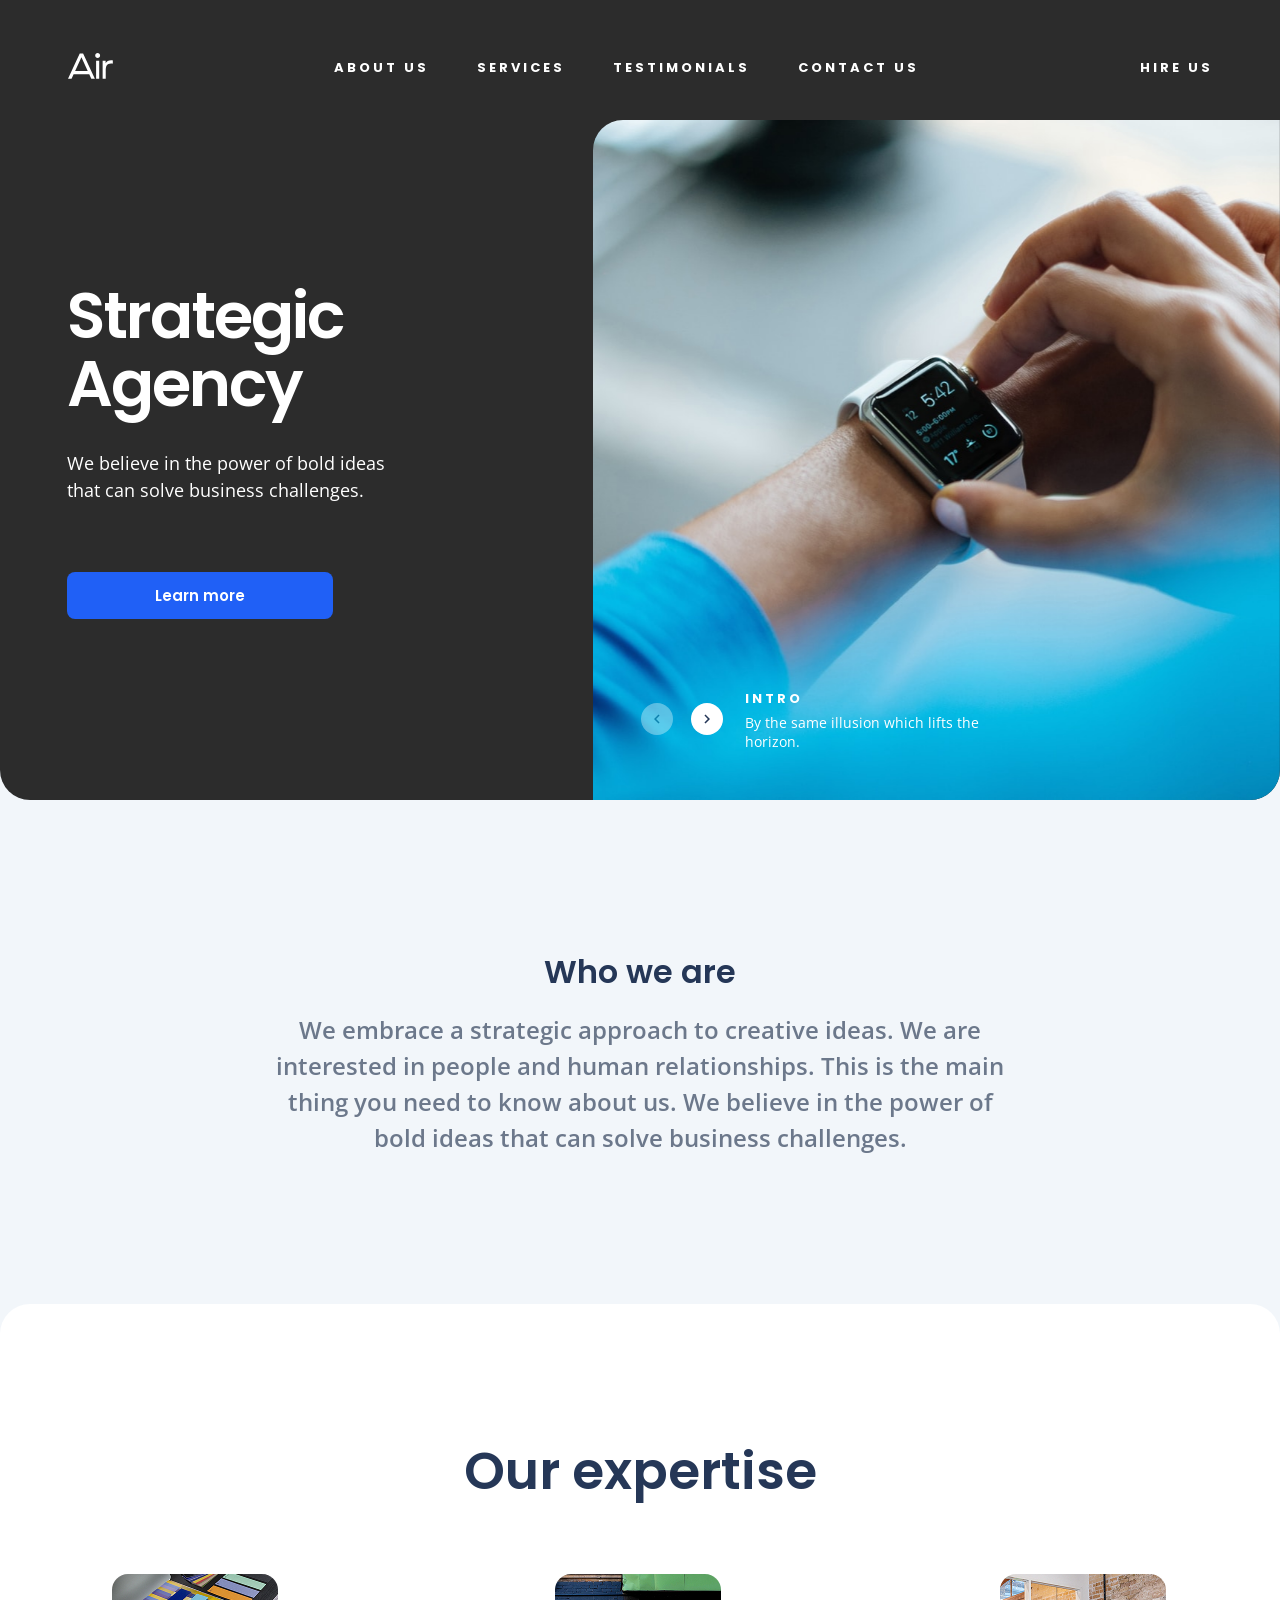
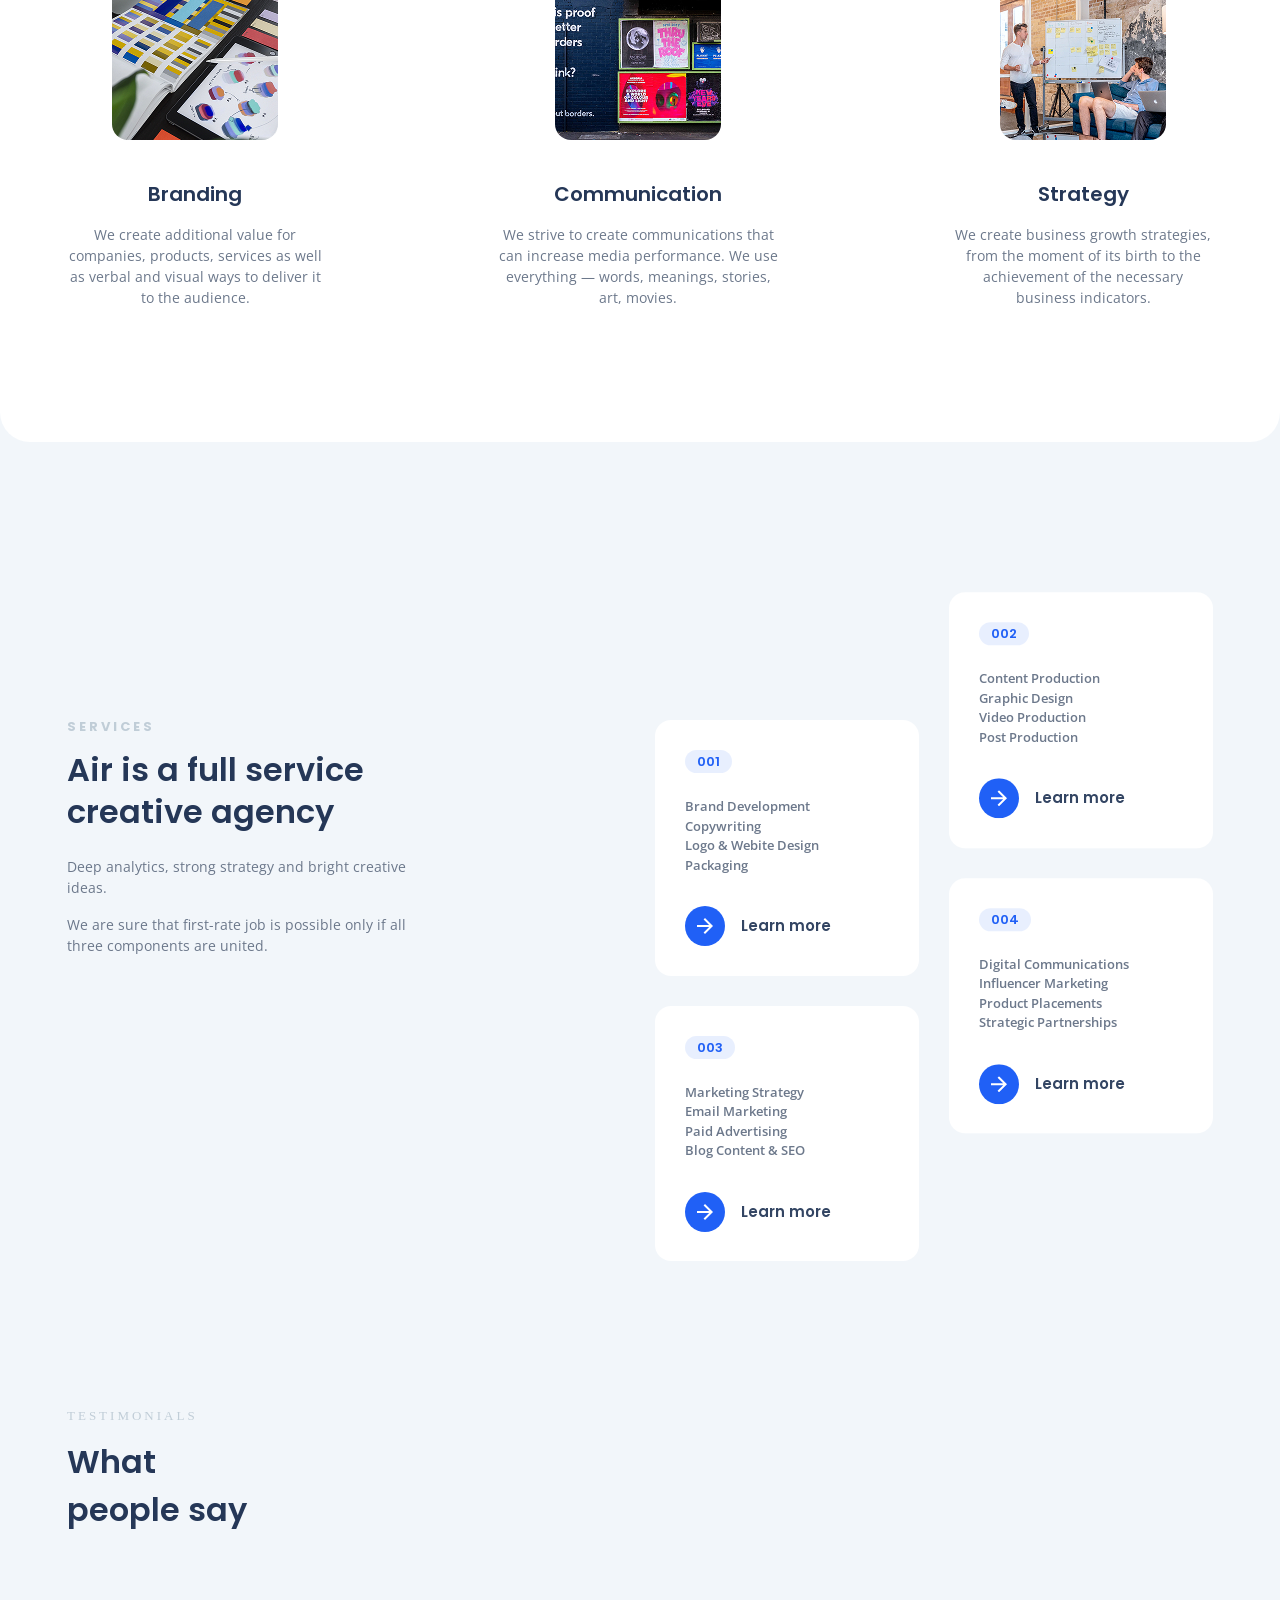
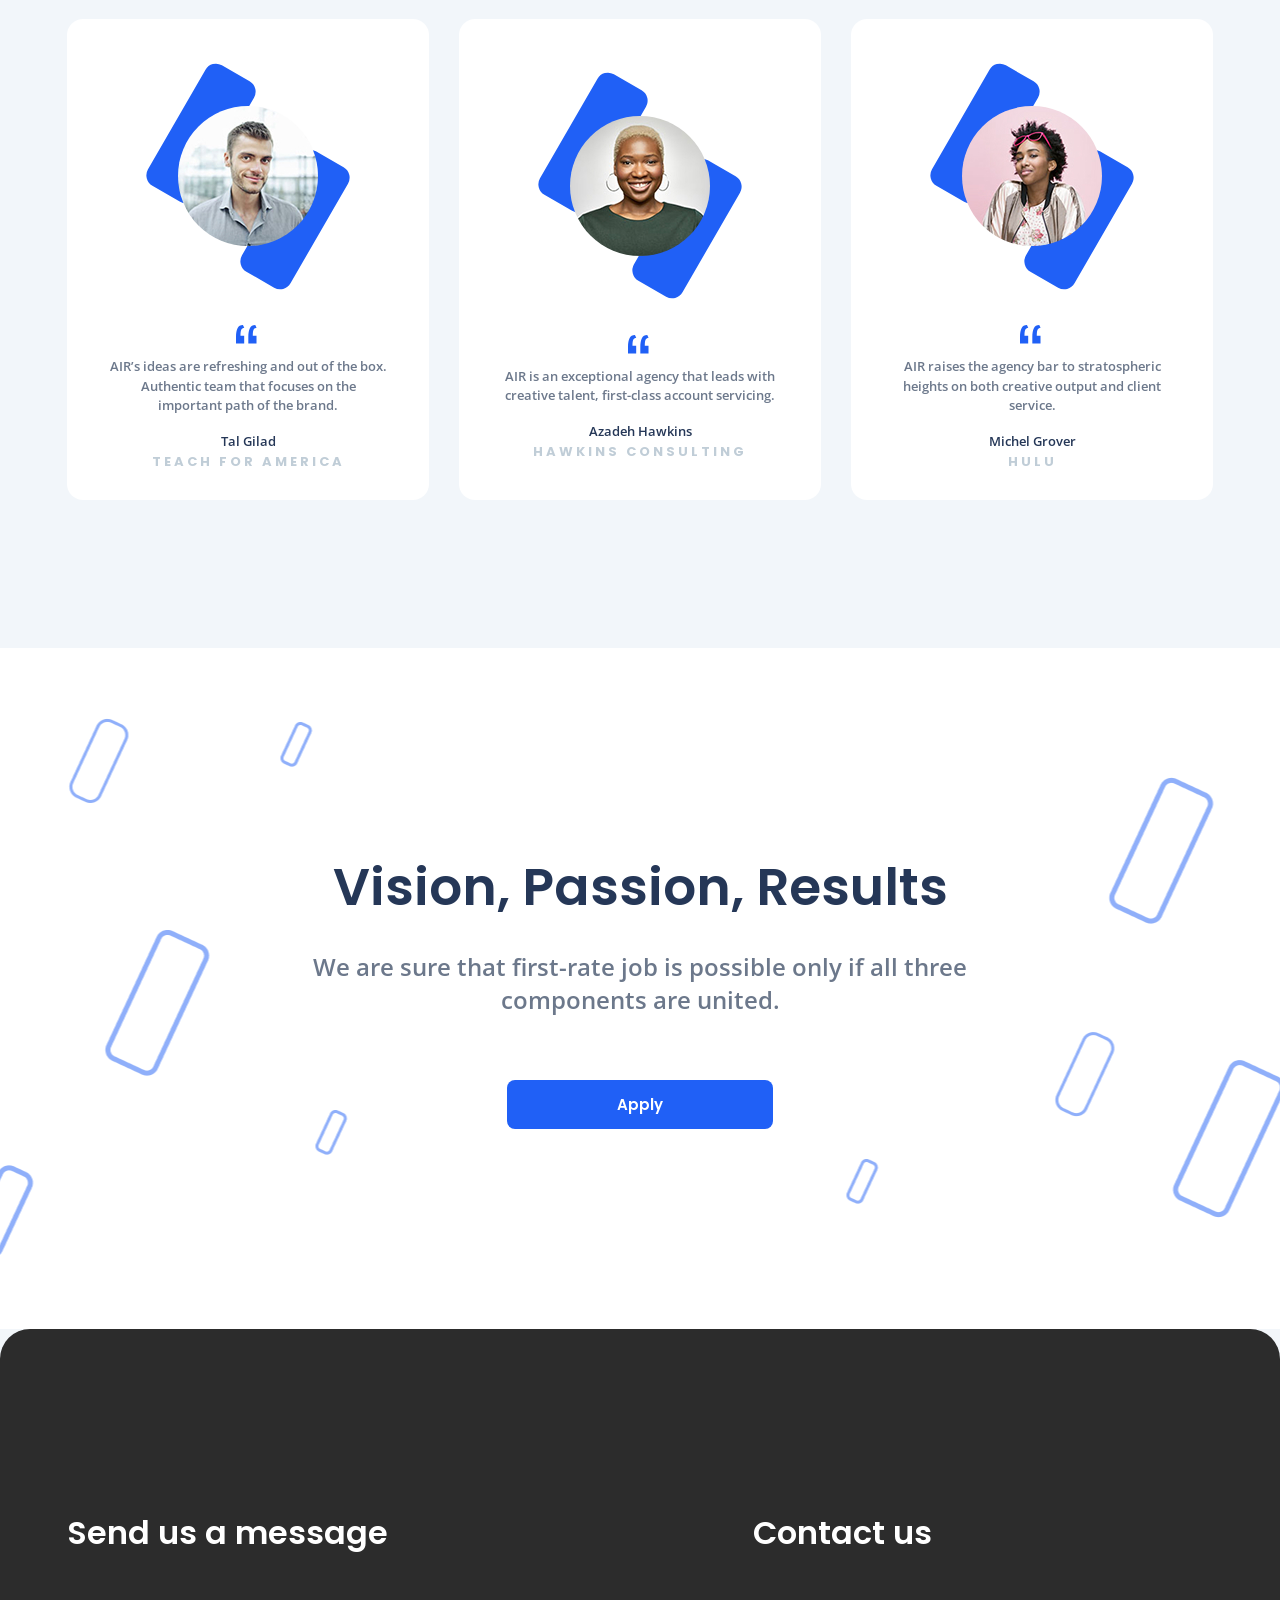
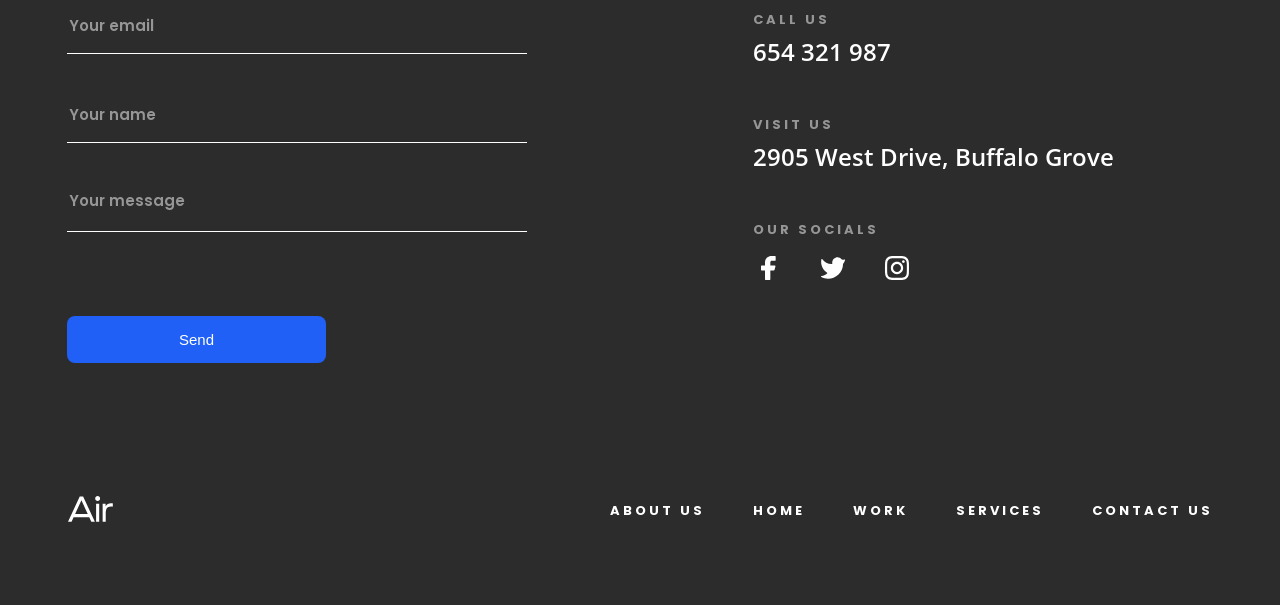
<file: index.html>
<!doctype html><html lang="en" class="page"><head><meta charset="UTF-8"><meta name="viewport" content="width=device-width, initial-scale=1.0"><title>Air</title><link rel="icon shortcut" href="logo.89972a8c.svg" type="image/x-icon"><link rel="stylesheet" href="https://cdn.jsdelivr.net/npm/swiper@11/swiper-bundle.min.css"><link rel="stylesheet" href="style.5e8ca512.css"></head><body class="page__body"> <header class="header"> <div class="header__wrapper"> <div class="container"> <div class="header__content"> <div class="header__top"> <div class="top-bar"> <a href="#" class="top-bar__logo-link"> <img src="logo.89972a8c.svg" alt="logo" class="top-bar__logo"> </a> <a href="#menu" class="top-bar__mobile-menu-button"></a> <nav class="nav top-bar__menu"> <ul class="nav__list"> <li class="nav__item"> <a href="#about" class="nav__link"> About us </a> </li> <li class="nav__item"> <a href="#services" class="nav__link"> Services </a> </li> <li class="nav__item"> <a href="#testimonials" class="nav__link"> Testimonials </a> </li> <li class="nav__item"> <a href="#contacts" class="nav__link"> Contact Us </a> </li> </ul> </nav> <a href="#contacts" class="top-bar__link"> Hire us </a> </div> </div> <h1 class="header__title">Strategic Agency</h1> <p class="header__text"> We believe in the power of bold ideas that can solve business challenges. </p> <a href="#expertise" class="header__button"> Learn more </a> </div> </div> <div class="swiper"> <div class="swiper-wrapper"> <div class="swiper-slide"> <img class="swiper-slide-img" src="slide-img-1.9fe3f20c.jpg" alt="slide"> </div> <div class="swiper-slide"> <img class="swiper-slide-img" src="slide-img-2.8b5119e0.jpg" alt="slide"> </div> <div class="swiper-slide"> <img class="swiper-slide-img" src="slide-img-3.0d7498db.jpg" alt="slide"> </div> <div class="swiper-slide"> <img class="swiper-slide-img" src="slide-img-4.89c09b11.jpg" alt="slide"> </div> <div class="swiper-slide"> <img class="swiper-slide-img" src="slide-img-5.0aa9c0ff.jpg" alt="slide"> </div> </div> <div class="swiper__buttons"> <div class="swiper-button-prev"></div> <div class="swiper-button-next"></div> </div> <div class="swiper__info"> <h5 class="swiper__title">Intro</h5> <p class="swiper__description"> By the same illusion which lifts the horizon. </p> </div> </div> </div> </header> <aside class="menu page__menu" id="menu"> <div class="container"> <div class="menu__icons top-bar"> <a href="#" class="menu__logo-link top-bar__logo-link"> <img src="logo.89972a8c.svg" alt="logo" class="menu__logo top-bar__logo"> </a> <a href="#" class="menu__close-button top-bar__close-button"></a> </div> <nav class="menu__items nav top-bar__menu"> <ul class="menu__list nav__list"> <li class="menu__item nav__item"> <a href="#about" class="menu__link nav__link"> About us </a> </li> <li class="menu__item nav__item"> <a href="#services" class="menu__link nav__link"> Services </a> </li> <li class="menu__item nav__item"> <a href="#testimonials" class="menu__link nav__link"> Testimonials </a> </li> <li class="menu__item nav__item"> <a href="#contacts" class="menu__link nav__link"> Contact Us </a> </li> </ul> </nav> </div> </aside> <main class="main page__main"> <div class="main__content"> <section class="about" id="about"> <div class="container"> <div class="about__content"> <h3 class="about__title">Who we are</h3> <p class="about__text"> We embrace a strategic approach to creative ideas. We are interested in people and human relationships. This is the main thing you need to know about us. We believe in the power of bold ideas that can solve business challenges. </p> </div> </div> </section> <section class="expertise" id="expertise"> <div class="container"> <h2 class="expertise__title">Our expertise</h2> <div class="expertise__content"> <article class="expertise__item feature"> <img src="card-img-1.a555bfd7.jpg" alt="card-img" class="feature__img"> <h4 class="feature__title">Branding</h4> <p class="feature__description"> We create additional value for companies, products, services as well as verbal and visual ways to deliver it to the audience. </p> </article> <article class="expertise__item feature"> <img src="card-img-2.facf550f.jpg" alt="card-img" class="feature__img"> <h4 class="feature__title">Communication</h4> <p class="feature__description"> We strive to create communications that can increase media performance. We use everything — words, meanings, stories, art, movies. </p> </article> <article class="expertise__item feature"> <img src="card-img-3.e66b233d.jpg" alt="card-img" class="feature__img"> <h4 class="feature__title">Strategy</h4> <p class="feature__description"> We create business growth strategies, from the moment of its birth to the achievement of the necessary business indicators. </p> </article> </div> </div> </section> <section class="services" id="services"> <div class="container"> <div class="services__content"> <div class="services__top"> <span class="services__subtitle">Services</span> <h3 class="services__title"> Air is a full service creative agency </h3> <p class="services__description"> Deep analytics, strong strategy and bright creative ideas. </p> <p class="services__description"> We are sure that first-rate job is possible only if all three components are united. </p> </div> <div class="services__bottom"> <article class="services__card services-card"> <span class="services-card__number">001</span> <ul class="services-card__list"> <li class="services-card__item">Brand Development</li> <li class="services-card__item">Copywriting</li> <li class="services-card__item">Logo & Webite Design</li> <li class="services-card__item">Packaging</li> </ul> <a href="#expertise" class="services-card__button"> Learn more </a> </article> <article class="services__card services-card"> <span class="services-card__number">002</span> <ul class="services-card__list"> <li class="services-card__item">Сontent Production</li> <li class="services-card__item">Graphic Design</li> <li class="services-card__item">Video Production</li> <li class="services-card__item">Post Production</li> </ul> <a href="#expertise" class="services-card__button"> Learn more </a> </article> <article class="services__card services-card"> <span class="services-card__number">003</span> <ul class="services-card__list"> <li class="services-card__item">Marketing Strategy</li> <li class="services-card__item">Email Marketing</li> <li class="services-card__item">Paid Advertising</li> <li class="services-card__item">Blog Content & SEO</li> </ul> <a href="#expertise" class="services-card__button"> Learn more </a> </article> <article class="services__card services-card"> <span class="services-card__number">004</span> <ul class="services-card__list"> <li class="services-card__item">Digital Communications</li> <li class="services-card__item">Influencer Marketing</li> <li class="services-card__item">Product Placements</li> <li class="services-card__item">Strategic Partnerships</li> </ul> <a href="#expertise" class="services-card__button"> Learn more </a> </article> </div> </div> </div> </section> <section class="testimonials" id="testimonials"> <div class="container"> <div class="testimonials__content"> <span class="testimonials__subtitle">Testimonials</span> <h3 class="testimonials__title"> What <br> people say </h3> <div class="testimonials__items"> <div class="testimonials__card testimonials-card"> <div class="testimonials-card__img-wrapper"> <img src="testimonial-ava-1.d01fabaa.jpg" alt="client`s photo" class="testimonials-card__img"> </div> <blockquote class="testimonials-card__blockquote"> AIR’s ideas are refreshing and out of the box. Authentic team that focuses on the important path of the brand. </blockquote> <p class="testimonials-card__name">Tal Gilad</p> <span class="testimonials-card__company"> Teach for America </span> </div> <div class="testimonials__card testimonials-card"> <div class="testimonials-card__img-wrapper"> <img src="testimonial-ava-2.005ca724.jpg" alt="client`s photo" class="testimonials-card__img"> </div> <blockquote class="testimonials-card__blockquote"> AIR is an exceptional agency that leads with creative talent, first-class account servicing. </blockquote> <p class="testimonials-card__name">Azadeh Hawkins</p> <span class="testimonials-card__company"> Hawkins Consulting </span> </div> <div class="testimonials__card testimonials-card"> <div class="testimonials-card__img-wrapper"> <img src="testimonial-ava-3.c8e4be14.jpg" alt="client`s photo" class="testimonials-card__img"> </div> <blockquote class="testimonials-card__blockquote"> AIR raises the agency bar to stratospheric heights on both creative output and client service. </blockquote> <p class="testimonials-card__name">Michel Grover</p> <span class="testimonials-card__company">Hulu</span> </div> </div> </div> </div> </section> <section class="vision-passion-results" id="vision-passion-results"> <div class="container"> <div class="vision-passion-results__content"> <h2 class="vision-passion-results__title"> Vision, Passion, Results </h2> <p class="vision-passion-results__description"> We are sure that first-rate job is possible only if all three components are united. </p> <a href="#contacts" class="vision-passion-results__button"> Apply </a> </div> </div> </section> </div> </main> <footer class="footer"> <div class="container"> <div class="footer__top"> <div class="footer__message"> <h3 class="footer__message-title">Send us a message</h3> <form method="post" action="#" class="footer__form form" onsubmit="this.reset(); return false;"> <input name="email" type="email" class="form__input form__item" placeholder="Your email" required> <input name="name" type="text" class="form__input form__item" placeholder="Your name" required> <textarea name="message" id="message" class="form__item form__message" placeholder="Your message" required></textarea> <button type="submit" class="form__button"> Send </button> </form> </div> <div class="contacts footer__contacts" id="contacts"> <h3 class="contacts__title">Contact us</h3> <h5 class="contacts__description">Call us</h5> <a href="tel:654 321 987" class="contacts__link"> 654 321 987 </a> <h5 class="contacts__description">Visit us</h5> <a href="https://maps.app.goo.gl/btxnkkse9pQJFksMA" target="_blank" class="contacts__link"> 2905 West Drive, Buffalo Grove </a> <h5 class="contacts__description">Our socials</h5> <div class="contacts__socials"> <a href="https://facebook.com" class="contacts__social-link contacts__social-link--facebook" target="_blank"></a> <a href="https://x.com" class="contacts__social-link contacts__social-link--x" target="_blank"></a> <a href="https://instagram.com" class="contacts__social-link contacts__social-link--instagram" target="_blank"></a> </div> </div> </div> <div class="footer__bottom"> <div class="footer__links top-bar"> <a href="#" class="footer__logo-link top-bar__logo-link"> <img src="logo.89972a8c.svg" alt="logo" class="footer__logo top-bar__logo"> </a> <nav class="footer__menu nav"> <ul class="footer__list nav__list"> <li class="nav__item"> <a href="#about" class="nav__link"> About us </a> </li> <li class="nav__item"> <a href="#" class="nav__link"> Home </a> </li> <li class="nav__item"> <a href="#expertise" class="nav__link"> Work </a> </li> <li class="nav__item"> <a href="#services" class="nav__link"> Services </a> </li> <li class="nav__item"> <a href="#contacts" class="nav__link"> Contact Us </a> </li> </ul> </nav> </div> </div> </div> </footer> <script src="https://cdn.jsdelivr.net/npm/swiper@11/swiper-bundle.min.js"></script> <script src="main.4878f631.js"></script> </body></html>
</file>
<file: style.5e8ca512.css>
.about__title,.contacts__title,.expertise__title,.feature__title,.footer__message-title,.header__title,.services__title,.testimonials__title,.vision-passion-results__title,h1{margin:0;font-family:Poppins,sans-serif;font-weight:600;color:#253757}.form__button,.header__button,.vision-passion-results__button{background-color:#2060f6;color:#fff;font-size:15px;line-height:1;border:none;border-radius:8px;cursor:pointer;text-decoration-line:none;transition:background-color .3s}.form__button:hover,.header__button:hover,.vision-passion-results__button:hover{background-color:#144ed4}.nav__link:after,.top-bar__link:after{position:absolute;content:"";height:2px;width:100%;background-color:#2060f6;border-radius:4px;bottom:-8px}.feature__description,.header__text,.services__description,.swiper__description{font-family:OpenSans,sans-serif;font-weight:400}.about__text,.contacts__link,.services-card__item,.testimonials-card__blockquote,.testimonials-card__name,.vision-passion-results__description{font-family:OpenSans,sans-serif;font-weight:600}.form__item,.header__button,.services-card__button,.services-card__number,.vision-passion-results__button{font-family:Poppins,sans-serif;font-weight:600}.contacts__description,.nav__link,.services__subtitle,.swiper__title,.testimonials-card__company,.top-bar__link{font-family:Poppins,sans-serif;font-weight:700}@font-face{font-family:OpenSans;font-weight:400;font-style:normal;font-display:swap;src:url(OpenSans-Regular.6e833023.woff) format("woff")}@font-face{font-family:OpenSans;font-weight:600;font-style:normal;font-display:swap;src:url(OpenSans-SemiBold.93113d9a.woff) format("woff")}@font-face{font-family:Poppins;font-weight:600;font-style:normal;font-display:swap;src:url(Poppins-SemiBold.1fd3efcb.woff) format("woff")}@font-face{font-family:Poppins;font-weight:700;font-style:normal;font-display:swap;src:url(Poppins-Bold.800744cc.woff) format("woff")}.page{scroll-behavior:smooth}.page__body{margin:0;background-color:#f2f6fa}.page__menu{position:fixed;top:0;left:0;right:0;opacity:0;height:100vh;transform:translateX(-100%);background-color:#2c2c2c;transition:all .3s;z-index:1;pointer-events:none}.page__menu:target{transform:translateX(0);opacity:1;pointer-events:all}.page:has(.page__menu:target){overflow:hidden}.header__wrapper{background-color:#2c2c2c;position:relative;border-radius:0 0 30px 30px}.header__content{height:800px}@media (max-width:639px){.header__content{height:893px}}.header__top{margin-bottom:150px}@media (max-width:1023px){.header__top{margin-bottom:36px}}@media (max-width:639px){.header__top{margin-bottom:28px}}.header__title{font-size:64px;line-height:68px;letter-spacing:-2px;color:#fff;margin-bottom:32px;width:10ch}@media (max-width:1023px){.header__title{width:100%;margin-bottom:24px}}@media (max-width:639px){.header__title{margin-bottom:32px;font-size:52px;line-height:1.2}}.header__text{width:35ch;color:#fff;margin:0 0 83px;font-size:18px;line-height:1.5}@media (max-width:1023px){.header__text{margin-bottom:56px}}@media (max-width:639px){.header__text{width:100%;margin-bottom:72px}}.header__button{padding:13px 88px}.container{padding:0 20px;margin:0 auto;max-width:1146px}@media (max-width:1279px){.container{max-width:916px}}@media (max-width:1023px){.container{max-width:558px}}@media (max-width:639px){.container{max-width:280px}}.top-bar{display:flex;align-items:center;justify-content:space-between;padding:52px 0 48px}@media (max-width:1023px){.top-bar{padding:20px 0}}@media (max-width:1023px){.top-bar__menu{display:none}}.top-bar__link{position:relative;display:flex;text-transform:uppercase;color:#fff;text-decoration-line:none;font-size:13px;line-height:1.5;letter-spacing:3px}.top-bar__link:after{transform:scale(0);transition:transform .3s}.top-bar__link:hover:after{transform:scale(1)}.top-bar__logo-link{transition:opacity .3s}.top-bar__logo-link:hover{opacity:.5}.top-bar__mobile-menu-button{display:none;position:relative;height:24px;width:24px;margin-inline:32px auto;transition:transform .3s}.top-bar__mobile-menu-button:hover{transform:scale(1.1)}@media (max-width:1023px){.top-bar__mobile-menu-button{display:inline-flex}}.top-bar__mobile-menu-button:after,.top-bar__mobile-menu-button:before{position:absolute;content:"";height:2px;width:18px;background-color:#fff}.top-bar__mobile-menu-button:before{top:8px;left:3px}.top-bar__mobile-menu-button:after{bottom:8px;left:3px}.nav__list{padding:0;margin:0;list-style:none;display:flex;gap:48px}.nav__link{position:relative;text-transform:uppercase;color:#fff;text-decoration-line:none;font-size:13px;line-height:1.5;letter-spacing:3px}.nav__link:after{left:0;transform:scale(0);transition:transform .3s}.nav__link:hover:after{transform:scale(1)}.swiper{position:absolute;right:0;bottom:0;height:680px;width:1167px;border-radius:30px 0}@media (max-width:2559px){.swiper{width:687px}}@media (max-width:1279px){.swiper{width:502px}}@media (max-width:1023px){.swiper{left:0;width:100%;height:390px;border-radius:30px}}.swiper-slide-img{height:100%;width:100%;object-fit:cover;object-position:center}.swiper__buttons{position:absolute;bottom:75px;left:48px}@media (max-width:1023px){.swiper__buttons{left:41px;bottom:120px}}.swiper-button-next:after,.swiper-button-prev:after{display:none}.swiper-button-prev{background-image:url(arrow-left.1221c002.svg);left:0}.swiper-button-next{background-image:url(arrow-right.9500f5c6.svg);left:50px}.swiper-button-next,.swiper-button-prev{background-repeat:no-repeat;background-position:50%;background-size:6px;width:32px;height:32px;border-radius:50%;background-color:#fff}.swiper__info{position:absolute;bottom:48px;left:152px;color:#fff;width:30ch;z-index:1}@media (max-width:1023px){.swiper__info{left:41px;bottom:32px}}.swiper__title{margin:0 0 8px;line-height:1;font-size:13px;letter-spacing:3px;text-transform:uppercase}.swiper__description{font-size:14px;line-height:1.4;margin:0}.main__content{padding:148px 0 0;display:flex;flex-direction:column;gap:148px}@media (max-width:639px){.main__content{padding:120px 0;gap:120px}}.about{text-align:center}.about__content{display:grid;grid-template-columns:repeat(12,68px);column-gap:30px}@media (max-width:1279px){.about__content{grid-template-columns:repeat(12,58px);column-gap:20px}}@media (max-width:1023px){.about__content{grid-template-columns:repeat(6,68px);column-gap:30px}}@media (max-width:639px){.about__content{grid-template-columns:repeat(2,130px);column-gap:20px}}.about__title{font-size:32px;line-height:1.5;margin-bottom:16px;grid-column:5/-5}@media (max-width:1023px){.about__title{grid-column:2/-2}}@media (max-width:639px){.about__title{grid-column:1/-1}}.about__text{font-size:24px;line-height:1.5;margin:0;grid-column:3/-3;color:#6c788b}@media (max-width:1279px){.about__text{grid-column:2/-2}}@media (max-width:1023px){.about__text{grid-column:1/-1}}@media (max-width:639px){.about__text{font-size:22px}}.expertise{padding:128px 0 134px;background-color:#fff;border-radius:30px}.expertise__title{font-size:52px;line-height:1.5;margin-bottom:64px;text-align:center}@media (max-width:639px){.expertise__title{font-size:44px;line-height:1.2;margin-bottom:56px}}.expertise__content{display:flex;justify-content:space-between;gap:175px}@media (max-width:1279px){.expertise__content{gap:137px}}@media (max-width:1023px){.expertise__content{display:grid;grid-template-columns:repeat(12,68px);column-gap:30px;row-gap:72px}}@media (max-width:1023px) and (max-width:1279px){.expertise__content{grid-template-columns:repeat(12,58px);column-gap:20px}}@media (max-width:1023px) and (max-width:1023px){.expertise__content{grid-template-columns:repeat(6,68px);column-gap:30px}}@media (max-width:1023px) and (max-width:639px){.expertise__content{grid-template-columns:repeat(2,130px);column-gap:20px}}@media (max-width:639px){.expertise__content{row-gap:56px}}@media (max-width:1023px){.expertise__item{grid-column:2/-2}}@media (max-width:639px){.expertise__item{grid-column:1/-1}}@media (max-width:639px){.expertise{padding:72px 0}}.feature{display:flex;flex-direction:column;align-items:center}.feature__img{margin-bottom:40px;border-radius:16px;transition:transform .3s}.feature__img:hover{transform:scale(1.05)}@media (max-width:1023px){.feature__img{margin-bottom:32px}}.feature__title{font-size:20px;line-height:1.4;margin-bottom:16px}.feature__description{margin:0;color:#6c788b;text-align:center;font-size:14px;line-height:1.5}.services{padding-top:130px}.services__content{display:grid;grid-template-columns:repeat(12,68px);column-gap:30px}@media (max-width:1279px){.services__content{grid-template-columns:repeat(12,58px);column-gap:20px}}@media (max-width:1023px){.services__content{grid-template-columns:repeat(6,68px);column-gap:30px}}@media (max-width:639px){.services__content{grid-template-columns:repeat(2,130px);column-gap:20px}}.services__top{grid-column:1/5}@media (max-width:1023px){.services__top{grid-column:1/4;margin-bottom:56px}}@media (max-width:639px){.services__top{grid-column:1/-1;margin-bottom:48px}}.services__subtitle{display:block;text-transform:uppercase;font-size:13px;line-height:1;letter-spacing:3px;color:#c0cdd7;margin-bottom:16px}.services__title{font-size:32px;line-height:1.3;margin-bottom:24px}@media (max-width:1023px){.services__title{width:14ch}}.services__description{margin:0;color:#6c788b;font-size:14px;line-height:1.5}.services__description:nth-child(3){margin-bottom:16px}.services__bottom{grid-column:7/-1;display:grid;grid-template-columns:repeat(2,1fr);gap:30px}@media (max-width:1279px){.services__bottom{gap:20px}}@media (max-width:1023px){.services__bottom{grid-column:1/-1;gap:30px}}@media (max-width:639px){.services__bottom{grid-template-columns:1fr;gap:24px}}.services__card{grid-column:span 1;transition:box-shadow .3s}.services__card:nth-child(2n){transform:translateY(-50%)}.services__card:hover{box-shadow:2px 5px 10px 5px rgba(0,0,0,.3333333333)}@media (max-width:639px){.services__card:nth-child(2n){transform:translateY(0)}}@media (max-width:1023px){.services{padding-top:0}}.services-card{box-sizing:border-box;padding:30px;border-radius:16px;background-color:#fff}.services-card__number{display:inline-block;padding:5px 12px;margin-bottom:24px;font-size:13px;line-height:1;color:#2060f6;border-radius:23px;background-color:rgba(32,96,246,.1)}.services-card__list{list-style:none;margin:0 0 32px;padding:0}.services-card__item{font-size:13px;line-height:1.5;color:#6c788b}.services-card__button{box-sizing:border-box;display:inline-flex;align-items:center;position:relative;padding:8px 0 8px 56px;text-decoration-line:none;font-size:15px;line-height:1.5;color:#334563}.services-card__button:before{content:"";background-image:url(arrow.e8125ff2.svg);background-repeat:no-repeat;background-position:50%;position:absolute;height:40px;width:40px;background-color:#2060f6;border-radius:50%;left:0;transition:transform .3s}.services-card__button:after{position:absolute;content:"";height:1px;width:60%;background-color:#334563;left:56px;bottom:5px;transform:scale(0);transition:transform .3s}.services-card__button:hover:before{transform:scale(1.1)}.services-card__button:hover:after{transform:scale(1)}.testimonials__content{display:grid;grid-template-columns:repeat(12,68px);column-gap:30px}@media (max-width:1279px){.testimonials__content{grid-template-columns:repeat(12,58px);column-gap:20px}}@media (max-width:1023px){.testimonials__content{grid-template-columns:repeat(6,68px);column-gap:30px}}@media (max-width:639px){.testimonials__content{grid-template-columns:repeat(2,130px);column-gap:20px}}.testimonials__subtitle{grid-column:1/3;display:block;text-transform:uppercase;font-size:13px;line-height:1;letter-spacing:3px;color:#c0cdd7;margin-bottom:16px}@media (max-width:639px){.testimonials__subtitle{grid-column:1/-1}}.testimonials__title{grid-column:1/4;font-size:32px;line-height:1.5;margin-bottom:85px}@media (max-width:1023px){.testimonials__title{margin-bottom:56px}}@media (max-width:639px){.testimonials__title{grid-column:1/-1;margin-bottom:48px}}.testimonials__items{display:grid;grid-template-columns:repeat(12,68px);column-gap:30px;grid-column:1/-1}@media (max-width:1279px){.testimonials__items{grid-template-columns:repeat(12,58px);column-gap:20px}}@media (max-width:1023px){.testimonials__items{grid-template-columns:repeat(6,68px);column-gap:30px}}@media (max-width:639px){.testimonials__items{grid-template-columns:repeat(2,130px);column-gap:20px}}@media (max-width:1023px){.testimonials__items{row-gap:30px}}.testimonials__card{text-align:center;grid-column:span 4;transition:box-shadow .3s}.testimonials__card:hover{box-shadow:2px 2px 10px 2px rgba(0,0,0,.3333333333)}@media (max-width:1023px){.testimonials__card{grid-column:1/-1}}.testimonials-card{display:flex;flex-direction:column;justify-content:center;align-items:center;padding:32px 42px;background-color:#fff;border-radius:16px}@media (max-width:1279px){.testimonials-card{padding:32px 48px}}@media (max-width:639px){.testimonials-card{padding:32px 35px}}.testimonials-card__img-wrapper{padding:55px;margin-bottom:24px;position:relative;display:flex;justify-content:center;align-items:center}@media (max-width:1279px){.testimonials-card__img-wrapper{padding:45px}}@media (max-width:1023px){.testimonials-card__img-wrapper{padding:55px}}.testimonials-card__img-wrapper:after,.testimonials-card__img-wrapper:before{content:"";position:absolute;background-color:#2060f6;height:139px;width:56px;border-radius:12px;transform:rotate(30deg)}@media (max-width:1279px){.testimonials-card__img-wrapper:after,.testimonials-card__img-wrapper:before{height:109px;width:44px}}@media (max-width:1023px){.testimonials-card__img-wrapper:after,.testimonials-card__img-wrapper:before{height:139px;width:56px}}@media (max-width:639px){.testimonials-card__img-wrapper:after,.testimonials-card__img-wrapper:before{height:109px;width:44px}}.testimonials-card__img-wrapper:before{left:20%;top:5%}.testimonials-card__img-wrapper:after{bottom:5%;right:20%}.testimonials-card__img{display:inline-block;border-radius:50%;z-index:1;width:100%;width:140px;height:140px;object-fit:cover}@media (max-width:1279px){.testimonials-card__img{width:110px;height:110px}}@media (max-width:1023px){.testimonials-card__img{width:140px;height:140px}}@media (max-width:639px){.testimonials-card__img{width:110px;height:110px}}.testimonials-card__blockquote{font-size:13px;line-height:1.5;color:#6c788b;padding-top:32px;margin:0 0 16px;position:relative;display:flex;justify-content:center}.testimonials-card__blockquote:before{content:"";position:absolute;background-image:url(quotes.9c09af89.svg);background-repeat:no-repeat;height:24px;width:24px;top:0}.testimonials-card__name{font-size:13px;line-height:1.5;color:#253757;margin:0 0 4px}.testimonials-card__company{display:block;font-size:13px;line-height:1;letter-spacing:3px;color:#c0cdd7;text-transform:uppercase}.vision-passion-results{padding:200px 0;background-color:#fff;background-image:url(Shapes.4fe94914.png);background-position:50%;background-repeat:no-repeat}@media (max-width:639px){.vision-passion-results{padding:72px 0}}.vision-passion-results__content{display:grid;grid-template-columns:repeat(12,68px);column-gap:30px;text-align:center}@media (max-width:1279px){.vision-passion-results__content{grid-template-columns:repeat(12,58px);column-gap:20px}}@media (max-width:1023px){.vision-passion-results__content{grid-template-columns:repeat(6,68px);column-gap:30px}}@media (max-width:639px){.vision-passion-results__content{grid-template-columns:repeat(2,130px);column-gap:20px}}.vision-passion-results__title{font-size:52px;line-height:1.5;grid-column:3/-3;margin-bottom:24px}@media (max-width:1279px){.vision-passion-results__title{grid-column:2/-2}}@media (max-width:1023px){.vision-passion-results__title{grid-column:1/-1}}@media (max-width:639px){.vision-passion-results__title{font-size:44px;line-height:1.2}}.vision-passion-results__description{font-size:24px;color:#6c788b;grid-column:3/-3;margin:0 0 64px}@media (max-width:1279px){.vision-passion-results__description{grid-column:2/-2}}@media (max-width:1023px){.vision-passion-results__description{grid-column:1/-1}}@media (max-width:639px){.vision-passion-results__description{font-size:22px;margin-bottom:56px}}.vision-passion-results__button{display:inline-block;padding:17px 110px;grid-column:5/-5;justify-self:center}@media (max-width:639px){.vision-passion-results__button{grid-column:1/-1}}.footer{padding:180px 0 30px;background-color:#2c2c2c;border-radius:30px 30px 0 0;color:#fff}@media (max-width:639px){.footer{padding-top:72px}}.footer__top{display:grid;grid-template-columns:repeat(12,68px);column-gap:30px}@media (max-width:1279px){.footer__top{grid-template-columns:repeat(12,58px);column-gap:20px}}@media (max-width:1023px){.footer__top{grid-template-columns:repeat(6,68px);column-gap:30px}}@media (max-width:639px){.footer__top{grid-template-columns:repeat(2,130px);column-gap:20px}}.footer__message{grid-column:1/6;margin-bottom:80px}@media (max-width:1023px){.footer__message{grid-column:1/5;margin-bottom:120px}}@media (max-width:639px){.footer__message{grid-column:1/-1;margin-bottom:80px}}.footer__message-title{font-size:32px;line-height:1.5;margin-bottom:56px;color:#fff}.footer__contacts{grid-column:8/12}@media (max-width:1279px){.footer__contacts{grid-column:7/12}}@media (max-width:1023px){.footer__contacts{grid-column:1/5;margin-bottom:120px}}@media (max-width:639px){.footer__contacts{grid-column:1/-1;margin-bottom:60px}}@media (max-width:1023px){.footer__links{flex-wrap:wrap}}@media (max-width:639px){.footer__links{flex-direction:column;align-items:normal}}@media (max-width:1023px){.footer__list{gap:40px}}@media (max-width:639px){.footer__list{flex-direction:column;gap:24px}}@media (max-width:1023px){.footer__logo-link{margin-bottom:24px}}@media (max-width:639px){.footer__logo-link{margin-bottom:48px}}.form__item{height:41px;width:100%;box-sizing:border-box;outline:none;background-color:transparent;border:none;border-bottom:1px solid #fff;color:#fff;padding-bottom:17px;font-size:15px;line-height:1;transition:border-bottom .3s}.form__item::placeholder{color:#969696}.form__item:focus,.form__item:hover{border-bottom:1px solid #144ed4}.form__item:-webkit-autofill{-webkit-text-fill-color:#fff;transition:background-color 5000s ease-in-out 0s}.form__input{margin-bottom:48px}@media (max-width:639px){.form__input{margin-bottom:40px}}.form__message{margin-bottom:80px;resize:none}@media (max-width:639px){.form__message{margin-bottom:56px}}.form__button{padding:16px 112px}.contacts__description{text-transform:uppercase;margin:0 0 8px;font-size:13px;line-height:1;letter-spacing:3px;color:#969696}.contacts__description:nth-child(6){margin-bottom:16px}.contacts__title{font-size:32px;line-height:1.5;margin-bottom:56px;color:#fff}@media (max-width:639px){.contacts__title{margin-bottom:48px}}.contacts__link{display:inline-block;font-size:24px;line-height:1.5;color:#fff;text-decoration-line:none;margin-bottom:48px;transition:opacity .3s}.contacts__link:hover{opacity:.5}@media (max-width:639px){.contacts__link{margin-bottom:40px}}.contacts__socials{display:flex;gap:32px}.contacts__social-link{display:inline-block;height:32px;width:32px}.contacts__social-link--facebook{background-image:url(facebook.f57583a1.svg);transition:background-image .3s}.contacts__social-link--facebook:hover{background-image:url(facebook-hover.130b4c07.svg)}.contacts__social-link--x{background-image:url(x.3afc68d3.svg);transition:background-image .3s}.contacts__social-link--x:hover{background-image:url(x-hover.99104e5d.svg)}.contacts__social-link--instagram{background-image:url(instagram.62855b74.svg);transition:background-image .3s}.contacts__social-link--instagram:hover{background-image:url(instagram-hover.9ea07e33.svg)}.menu__icons{display:flex;justify-content:space-between;margin-bottom:32px}.menu__close-button{position:relative;height:24px;width:24px;display:inline-flex;align-items:center;justify-content:center;transition:transform .3s}.menu__close-button:hover{transform:scale(1.1)}.menu__close-button:after,.menu__close-button:before{position:absolute;content:"";height:2px;width:18px;background-color:#fff}.menu__close-button:before{transform:rotate(45deg)}.menu__close-button:after{transform:rotate(-45deg)}.menu__items{display:inline-flex}.menu__list{flex-direction:column}
/*# sourceMappingURL=style.5e8ca512.css.map */
</file>
